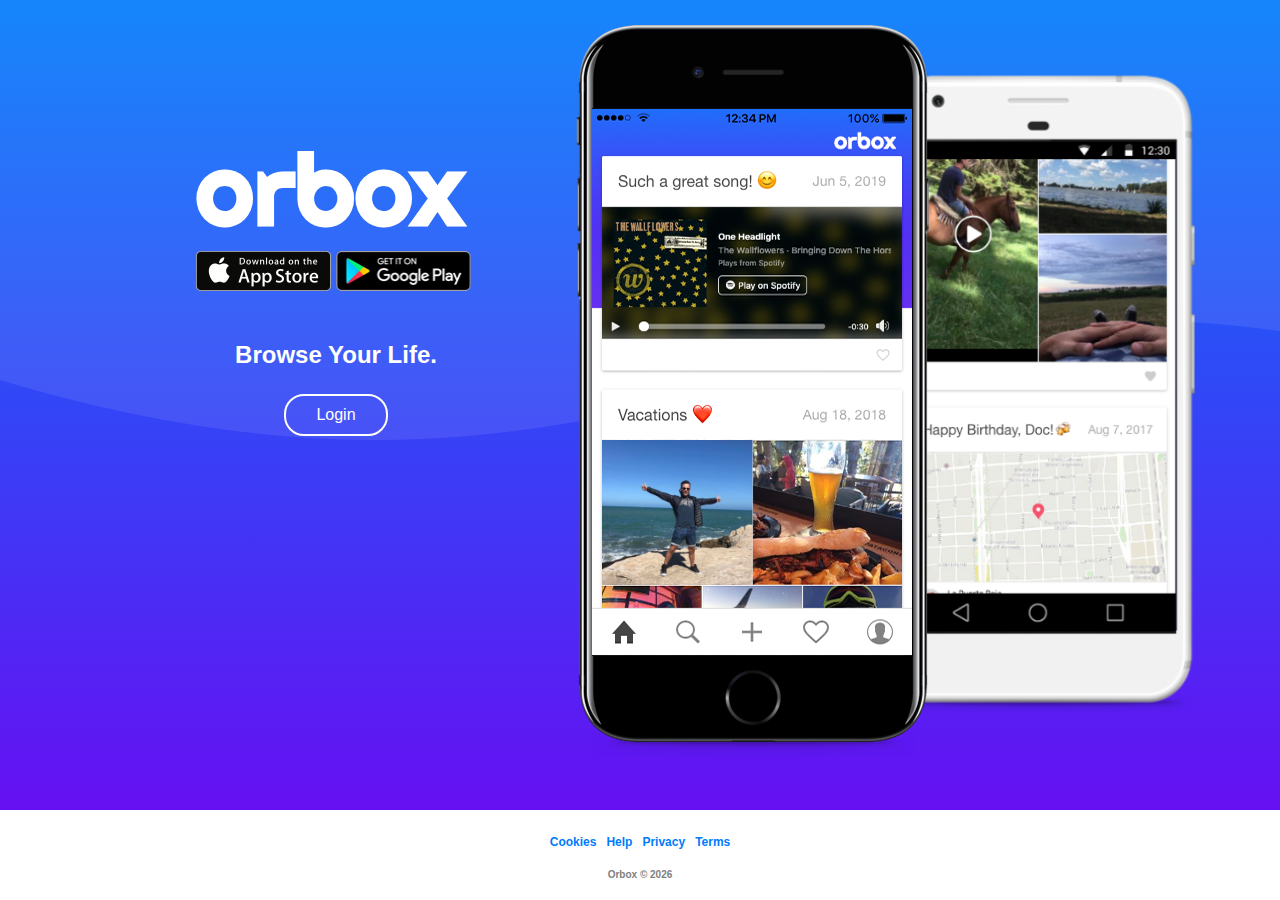
<file: index.html>
<html xmlns="http://www.w3.org/1999/xhtml" lang="en"><head> <title>Orbox | Browse Your Life.</title> <meta content="en" http-equiv="Content-Language"> <meta content="text/html; charset=UTF-8" http-equiv="Content-Type"> <meta content="Orbox" name="application-name"> <meta content="initial-scale=1, maximum-scale=1" name="viewport"> <meta content="Orbox lets you save your life memories in a secured and friendly way." name="description"> <meta content="Orbox,memories,life,safe,secure,privacy" name="keywords"> <link href="https://fonts.googleapis.com/css?family=Righteous" rel="stylesheet"> <link href="css/orbox.css" type="text/css" rel="stylesheet"> <link rel="apple-touch-icon" sizes="57x57" href="img/icons/apple-icon-57x57.png"> <link rel="apple-touch-icon" sizes="60x60" href="img/icons/apple-icon-60x60.png"> <link rel="apple-touch-icon" sizes="72x72" href="img/icons/apple-icon-72x72.png"> <link rel="apple-touch-icon" sizes="76x76" href="img/icons/apple-icon-76x76.png"> <link rel="apple-touch-icon" sizes="114x114" href="img/icons/apple-icon-114x114.png"> <link rel="apple-touch-icon" sizes="120x120" href="img/icons/apple-icon-120x120.png"> <link rel="apple-touch-icon" sizes="144x144" href="img/icons/apple-icon-144x144.png"> <link rel="apple-touch-icon" sizes="152x152" href="img/icons/apple-icon-152x152.png"> <link rel="apple-touch-icon" sizes="180x180" href="img/icons/apple-icon-180x180.png"> <link rel="icon" type="image/png" sizes="192x192" href="img/icons/android-icon-192x192.png"> <link rel="icon" type="image/png" sizes="32x32" href="img/icons/favicon-32x32.png"> <link rel="icon" type="image/png" sizes="96x96" href="img/icons/favicon-96x96.png"> <link rel="icon" type="image/png" sizes="16x16" href="img/icons/favicon-16x16.png"> <link rel="manifest" href="img/icons/manifest.json"> <meta name="msapplication-TileImage" content="https://www.orboxapp.com/img/icons/ms-icon-144x144.png"> <meta property="og:url" content="https://www.orboxapp.com"/> <meta property="og:type" content="website"/> <meta property="og:title" content="Orbox"/> <meta property="og:description" content="Browse Your Life."/> <meta property="og:image" content="img/icons/android-icon-192x192.png"/> <meta name="twitter:card" content="summary"/> <meta name="twitter:site" content="@orbox"/> <meta name="twitter:title" content="Orbox"/> <meta name="twitter:description" content="Browse Your Life!"/> <meta name="twitter:image" content="https://www.orboxapp.com/img/icons/android-icon-192x192.png"/></head><body><div class="main-container"> <div id="wave"> <div id="base"></div><div id="image"></div></div><div class="main-body"> <div class="main-body-left"> <div class="main-body-left-container"> <div class="text"> <div class="logo"><h1>orbox</h1></div><div class="app-stores"> <ul> <li><a class="ios-store" href="#">Get it on the iOS app store.</a></li><li><a class="android-store" href="#">Get it on the Play store.</a></li></ul> </div><div class="tagline"> <h2>Browse Your Life.</h2> </div><div class="login"> <a href="https://orbox.loca.lt" class="btn">Login</a> </div></div></div></div><div class="main-body-right"> <div class="phones-container"> <div class="phone-iphone"><img src="img/device-iphone.png" data-retina-url="" alt="apple iphone"> </div><div class="phone-pixel"> <img src="img/device-android.png" alt="google pixel"> </div></div></div></div></div><div class="main-footer"> <ul> <li><a class="footer-section" href="https://www.orboxapp.com/cookiepolicy">Cookies</a></li><li><a class="footer-section" href="https://www.orboxapp.com/help">Help</a></li><li><a class="footer-section" href="https://www.orboxapp.com/privacy">Privacy</a></li><li><a class="footer-section" href="https://www.orboxapp.com/terms">Terms</a></li></ul> <p class="copyright"><a href="https://www.orboxapp.com">Orbox</a> © <script>document.write(new Date().getFullYear())</script> </p></div></body></html>
</file>
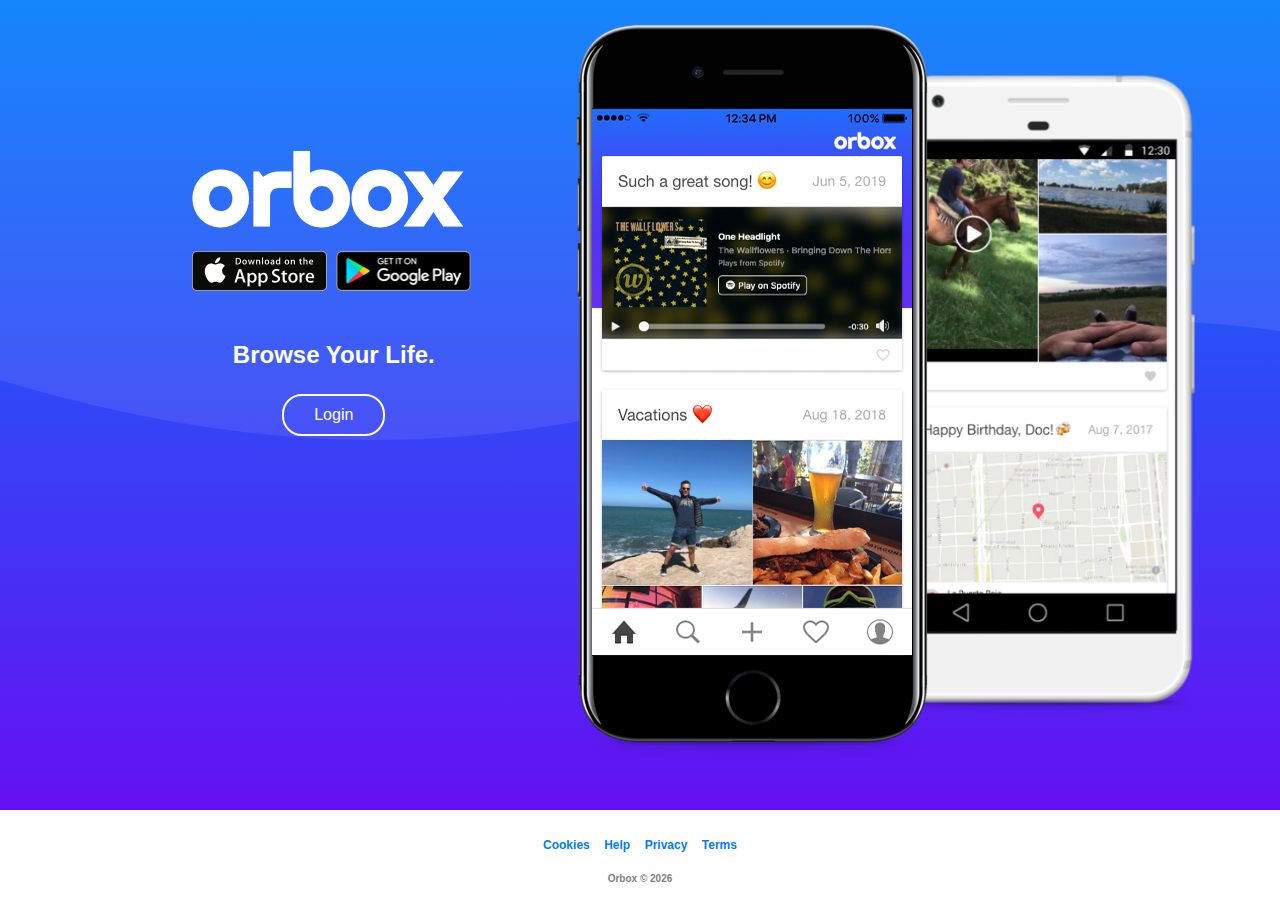
<file: index.source.html>
<html xmlns="http://www.w3.org/1999/xhtml" lang="en">
<head>
  <title>Orbox | Browse Your Life.</title>
  <meta content="en" http-equiv="Content-Language">
  <meta content="text/html; charset=UTF-8" http-equiv="Content-Type">
  <meta content="Orbox" name="application-name">
  <meta content="initial-scale=1, maximum-scale=1" name="viewport">
  <meta content="Orbox lets you save your life memories in a secured and friendly way."
        name="description">
  <meta content="Orbox,memories,life,safe,secure,privacy" name="keywords">

  <link href="https://fonts.googleapis.com/css?family=Righteous" rel="stylesheet">
  <link href="css/orbox.css" type="text/css" rel="stylesheet">

  <link rel="apple-touch-icon" sizes="57x57" href="img/icons/apple-icon-57x57.png">
  <link rel="apple-touch-icon" sizes="60x60" href="img/icons/apple-icon-60x60.png">
  <link rel="apple-touch-icon" sizes="72x72" href="img/icons/apple-icon-72x72.png">
  <link rel="apple-touch-icon" sizes="76x76" href="img/icons/apple-icon-76x76.png">
  <link rel="apple-touch-icon" sizes="114x114" href="img/icons/apple-icon-114x114.png">
  <link rel="apple-touch-icon" sizes="120x120" href="img/icons/apple-icon-120x120.png">
  <link rel="apple-touch-icon" sizes="144x144" href="img/icons/apple-icon-144x144.png">
  <link rel="apple-touch-icon" sizes="152x152" href="img/icons/apple-icon-152x152.png">
  <link rel="apple-touch-icon" sizes="180x180" href="img/icons/apple-icon-180x180.png">
  <link rel="icon" type="image/png" sizes="192x192" href="img/icons/android-icon-192x192.png">
  <link rel="icon" type="image/png" sizes="32x32" href="img/icons/favicon-32x32.png">
  <link rel="icon" type="image/png" sizes="96x96" href="img/icons/favicon-96x96.png">
  <link rel="icon" type="image/png" sizes="16x16" href="img/icons/favicon-16x16.png">
  <link rel="manifest" href="img/icons/manifest.json">
  <meta name="msapplication-TileImage"
        content="https://www.orboxapp.com/img/icons/ms-icon-144x144.png">
  <meta property="og:url" content="https://www.orboxapp.com"/>
  <meta property="og:type" content="website"/>
  <meta property="og:title" content="Orbox"/>
  <meta property="og:description" content="Browse Your Life."/>
  <meta property="og:image" content="img/icons/android-icon-192x192.png"/>
  <meta name="twitter:card" content="summary"/>
  <meta name="twitter:site" content="@orbox"/>
  <meta name="twitter:title" content="Orbox"/>
  <meta name="twitter:description" content="Browse Your Life!"/>
  <meta name="twitter:image" content="https://www.orboxapp.com/img/icons/android-icon-192x192.png"/>
</head>


<body>

<div class="main-container">

  <div id="wave">
    <div id="base"></div>
    <div id="image"></div>
  </div>

  <div class="main-body">
    <div class="main-body-left">
      <div class="main-body-left-container">
        <div class="text">
          <div class="logo"><h1>orbox</h1></div>
          <div class="app-stores">
            <ul>
              <li><a class="ios-store" href="#">Get it on the iOS app store.</a></li>
              <li><a class="android-store" href="#">Get it on the Play store.</a></li>
            </ul>
          </div>
          <div class="tagline">
            <h2>Browse Your Life.</h2>
          </div>
          <div class="login">
            <a href="https://orbox.loca.lt" class="btn">Login</a>
          </div>
        </div>
      </div>
    </div>

    <div class="main-body-right">
      <div class="phones-container">
        <div class="phone-iphone"><img
            src="img/device-iphone.png"
            data-retina-url=""
            alt="apple iphone">
        </div>
        <div class="phone-pixel">
          <img src="img/device-android.png" alt="google pixel">
        </div>
      </div>
    </div>
  </div>
</div>
<div class="main-footer">
  <ul>
    <li><a class="footer-section" href="https://www.orboxapp.com/cookiepolicy">Cookies</a></li>
    <li><a class="footer-section" href="https://www.orboxapp.com/help">Help</a></li>
    <li><a class="footer-section" href="https://www.orboxapp.com/privacy">Privacy</a></li>
    <li><a class="footer-section" href="https://www.orboxapp.com/terms">Terms</a></li>
  </ul>
  <p class="copyright"><a href="https://www.orboxapp.com">Orbox</a> ©
    <script>document.write(new Date().getFullYear())</script>
  </p>
</div>

</body>
</html>
</file>
<file: css/orbox.css>
*{padding: 0; margin: 0;}body{padding: 0; margin: 0; font-family: "Helvetica Neue", Helvetica, Arial, "Lucida Grande", sans-serif;}h1{font-size: 100px;}h2{margin-top: 50px;}a{text-decoration: none;}#wave{left: 0; overflow: hidden; position: absolute; right: 0; top: 0; z-index: 0;}#wave #base{background: rgba(255, 255, 255, 0.085); height: 240px}#wave #image{animation: slide 40s linear infinite; background: transparent url("../img/wave.png") repeat-x; height: 200px; opacity: .085;}.main-container{background: -webkit-linear-gradient(top, #007BFB, #6610f2); color: white;min-height:90vh}.login{display: flex; justify-content: center; align-items: center; padding-top: 25px;}.login > a{color: white; border: 2px solid white; border-radius: 20px; text-align: center; padding: 10px 30px; cursor: pointer;}.login a:hover{color: #007BFB; background-color: white;}.main-body{display: flex; align-items: center;}@media (max-width: 800px){.main-body{flex-direction: column;}}.main-body-left{flex: 0.45; z-index: 999;}.main-body-left-container{display: flex; justify-content: flex-end;}.text{flex-direction: column; align-items: center; padding-bottom: 200px; margin-right: 100px;}@media (max-width: 800px){.text{padding-bottom: 0; margin-right: 0;}}.logo{font-family: 'Righteous', cursive; font-size: 50px;}.tagline{text-align: center;}.app-stores{display: flex; flex-direction: row; justify-content: flex-end;}.app-stores > ul{text-align: center;}.app-stores > ul > li{display: inline; list-style-type: none;}.app-stores > ul > li > a{-webkit-border-radius: 3px; color: transparent; padding-right: 0; background-size: 135px 40px; border-radius: 3px; display: inline-block; height: 40px; width: 140px;}.ios-store{background: transparent url("../img/apple.png") no-repeat;}.android-store{background: transparent url("../img/android.png") no-repeat;}.main-body-right{flex: 0.55; z-index: 999;}.phones-container{display: flex; flex-direction: row; margin-top: 25px;}@media (max-width: 800px){.phones-container{flex-direction: column; align-items: center;}}.phone-iphone{z-index: 20;}.phone-pixel{display: inline-block; margin-left: -45px; margin-top: 50px;}.phone-pixel > img{width: 311px; height: 641px;}@media (max-width: 800px){.phone-pixel{margin-left: 0;}}.main-footer{padding-top: 25px; display: flex; flex-direction: column; align-items: center; justify-content: center;}.main-footer > ul > li{list-style-type: none; display: inline; margin: 5px;}.main-footer > ul > li > a{font-weight: bold; font-size: 12px; color: #007BFB;}.copyright{margin-top: 20px; font-size: 10px; font-weight: bold; color: gray;}.copyright > a{color: gray;}
</file>
